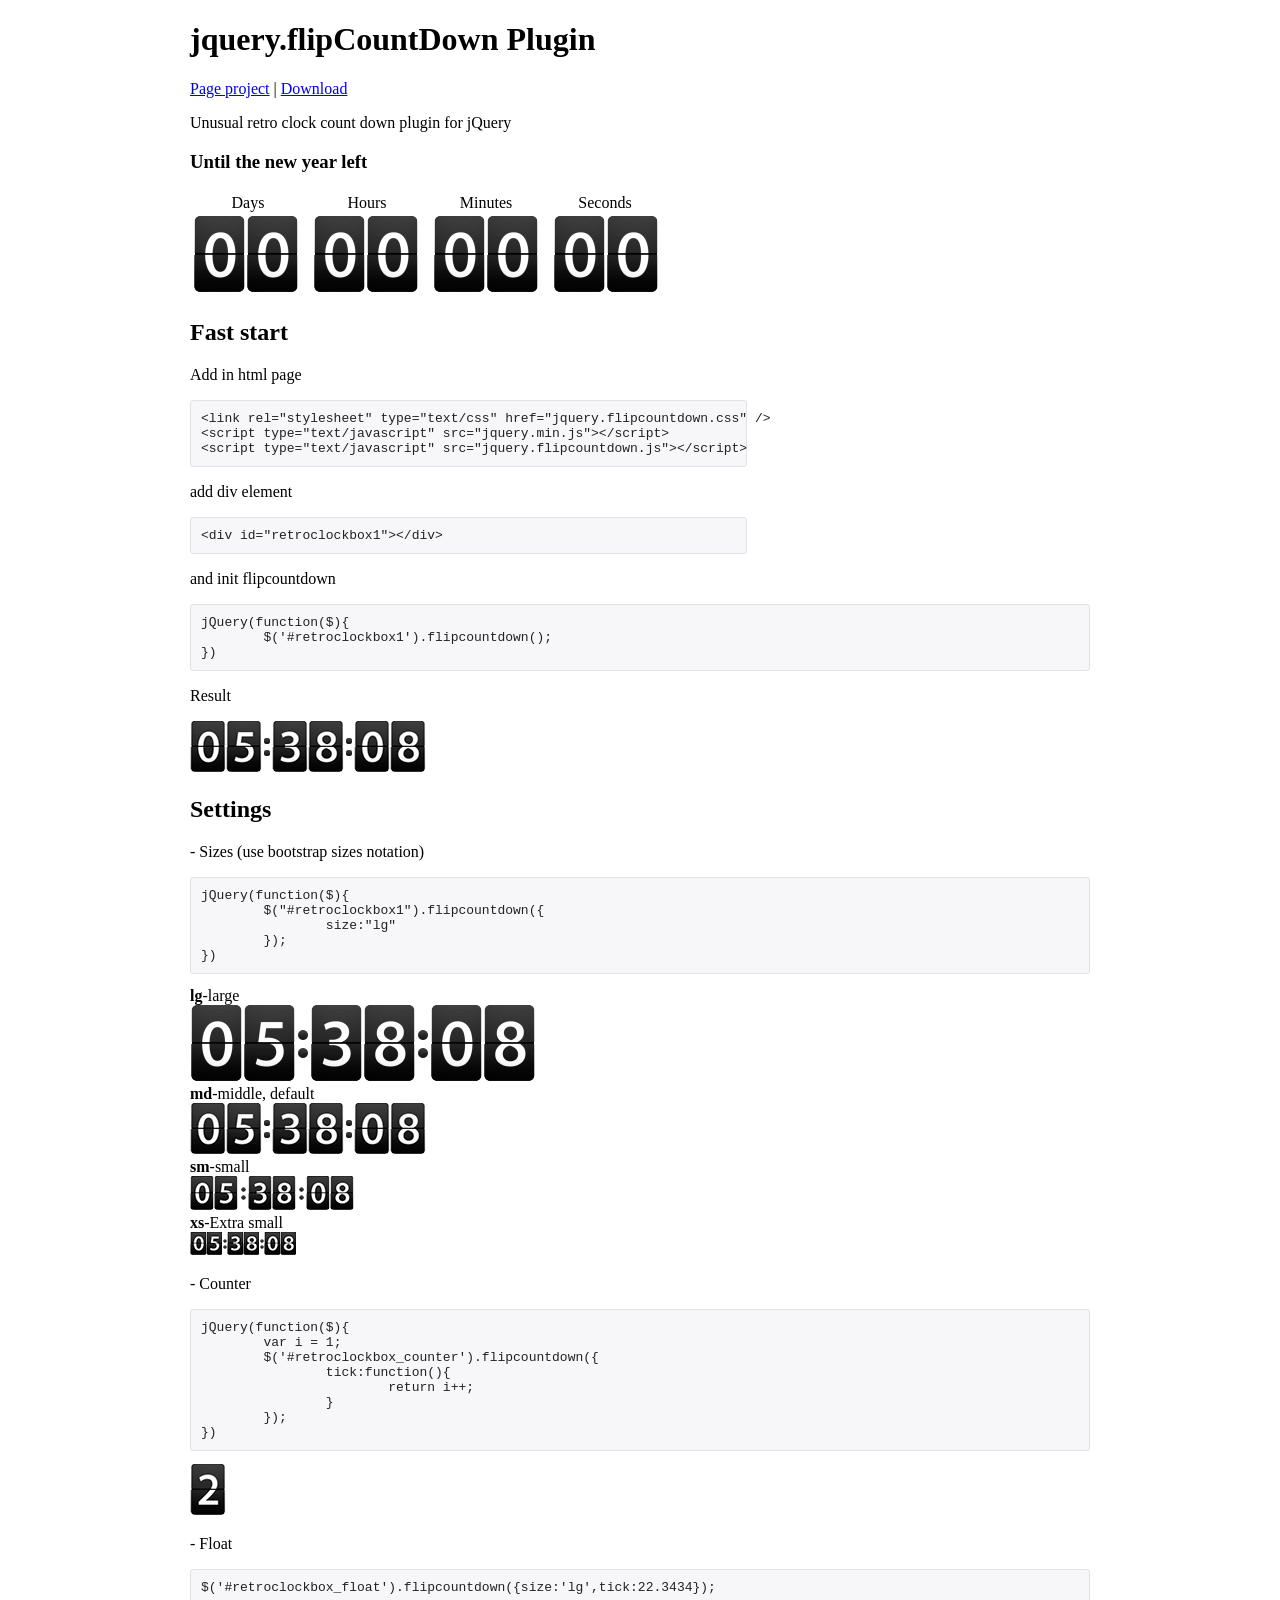
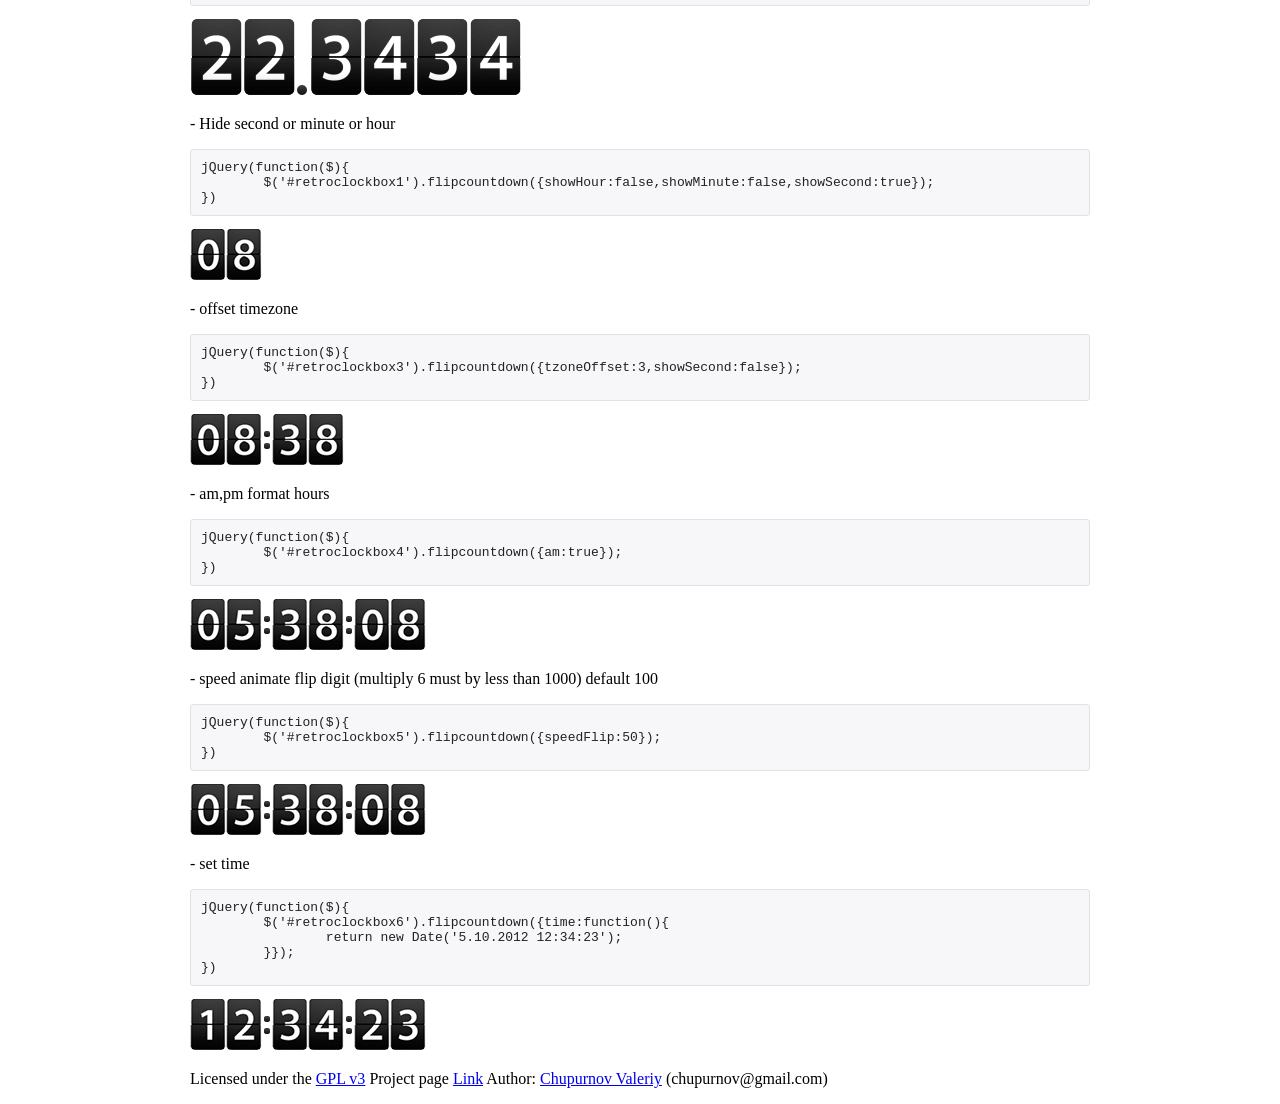
<file: Public/flipcountdown/index.html>
<!doctype html>
<html xmlns="http://www.w3.org/1999/xhtml" xml:lang="en" lang="en">
<head>
<!--<base href="" /><!-- -->
<meta http-equiv="content-type" content="text/html; charset=utf-8"/>
<title>jquery.flipCountDown Demo Flip Count Down Retro Clock </title>
<meta name="description" content="retro flip clock plugin for jQuery.">
<meta name="keywords" content="Плагин jQuery, retro часы, flip часы,jQuery, plugin, count down">
<meta name="viewport" content="width=device-width,initial-scale=1">
<!--<script src="https://ajax.googleapis.com/ajax/libs/jquery/1.8/jquery.min.js"></script>-->
<script type="text/javascript" src="jquery.min.js"></script>
<script type="text/javascript" src="jquery.flipcountdown.js"></script>
<link rel="stylesheet" type="text/css" href="jquery.flipcountdown.css" />
<script>
jQuery(function($){
	var i = 1000;
	$('#retroclockbox1').flipcountdown();
	var i = 1;
	$('#retroclockbox_counter').flipcountdown({
		tick:function(){
			return i++;
		}
	});
	$('#retroclockbox2').flipcountdown({showHour:false,showMinute:false,showSecond:true});
	$('#retroclockbox3').flipcountdown({tzoneOffset:3,showSecond:false});
	$('#retroclockbox4').flipcountdown({am:true});
	$('#retroclockbox5').flipcountdown({speedFlip:50});
	$('#retroclockbox6').flipcountdown({tick:function(){
		return new Date('5/10/2012 12:34:23');
	}});
})
</script>
</head>
<body>
<div id="main">
	<header>
		<h1>jquery.flipCountDown Plugin</h1>
		<p><a href="http://xdsoft.net/jqplugins/flipcountdown/">Page project</a>&nbsp;|&nbsp;<a href="https://github.com/xdan/flipcountdown/archive/master.zip">Download</a></p>
		<p>Unusual retro clock count down plugin for jQuery</p>
	</header>
	<h3>Until the new year left</h3>
	<table style="border:0px;">
		<tr>
			<td style="width:110px;text-align:center;">Days</td>
			<td style="width:120px;text-align:center;">Hours</td>
			<td style="width:110px;text-align:center;">Minutes</td>
			<td style="width:120px;text-align:center;">Seconds</td>
		</tr>
		<tr>
			<td colspan="4"><span id="new_year"></span></td>
		</tr>
	</table>
	
	
	<script>
	jQuery(function($){
		//var NY = Math.round((new Date('1/01/2015 00:00:01')).getTime()/1000);
		$('#new_year').flipcountdown({
			size:'lg',
			beforeDateTime:'1/01/2015 00:00:01'
			/*tick:function(){
				var nol = function(h){
					return h>9?h:'0'+h;
				}
				var	range  	= NY-Math.round((new Date()).getTime()/1000),
					secday = 86400, sechour = 3600,
					days 	= parseInt(range/secday),
					hours	= parseInt((range%secday)/sechour),
					min		= parseInt(((range%secday)%sechour)/60),
					sec		= ((range%secday)%sechour)%60;
				return nol(days)+' '+nol(hours)+' '+nol(min)+' '+nol(sec);
			}*/
		});
	});
	</script>
	<h2>Fast start</h2>
	<p>Add in html page</p><pre style="width:535px;">
&lt;link rel=&quot;stylesheet&quot; type=&quot;text/css&quot; href=&quot;jquery.flipcountdown.css&quot; /&gt;
&lt;script type=&quot;text/javascript&quot; src=&quot;jquery.min.js&quot;&gt;&lt;/script&gt;
&lt;script type=&quot;text/javascript&quot; src=&quot;jquery.flipcountdown.js&quot;&gt;&lt;/script&gt;</pre>
	<p>add div element</p>
<pre style="width:535px;">&lt;div id=&quot;retroclockbox1&quot;&gt;&lt;/div&gt;</pre>
	<p>and init flipcountdown</p>
	<pre >jQuery(function($){
	$('#retroclockbox1').flipcountdown();
})</pre>
<p>Result</p>
<div id="retroclockbox1"></div>
<h2>Settings</h2>
<p>- Sizes (use bootstrap sizes notation)</p>
<pre >jQuery(function($){
	$(&quot;#retroclockbox1&quot;).flipcountdown({
		size:&quot;lg&quot;
	});
})</pre>
<div><strong>lg</strong>-large</div>
<div id="retroclockbox_lg"></div>
<div><strong>md</strong>-middle, default</div>
<div id="retroclockbox_md"></div>
<div><strong>sm</strong>-small</div>
<div id="retroclockbox_sm"></div>
<div><strong>xs</strong>-Extra small</div>
<div id="retroclockbox_xs"></div>
<script>
jQuery(function($){
	$('#retroclockbox_lg').flipcountdown({size:'lg'});
	$('#retroclockbox_md').flipcountdown({size:'md'});
	$('#retroclockbox_sm').flipcountdown({size:'sm'});
	$('#retroclockbox_xs').flipcountdown({size:'xs'});
})
</script>

<p>- Counter</p>
<pre>jQuery(function($){
	var i = 1;
	$(&#39;#retroclockbox_counter&#39;).flipcountdown({
		tick:function(){
			return i++;
		}
	});
})</pre>
<div id="retroclockbox_counter"></div>

<p>- Float</p>
<pre>$('#retroclockbox_float').flipcountdown({size:'lg',tick:22.3434});</pre>
<div id="retroclockbox_float"></div>
<script>
jQuery(function($){
	$('#retroclockbox_float').flipcountdown({size:'lg',tick:22.3434});
});
</script>
<p>- Hide second or minute or hour</p>
<pre >jQuery(function($){
	$('#retroclockbox1').flipcountdown({showHour:false,showMinute:false,showSecond:true});
})</pre>
<div id="retroclockbox2"></div>
<p>- offset timezone</p>
<pre >jQuery(function($){
	$('#retroclockbox3').flipcountdown({tzoneOffset:3,showSecond:false});
})</pre>
<div id="retroclockbox3"></div>
<p>- am,pm format hours</p>
<pre >jQuery(function($){
	$('#retroclockbox4').flipcountdown({am:true});
})</pre>
<div id="retroclockbox4"></div>
<p>- speed animate flip digit (multiply 6 must by less than 1000) default 100</p>
<pre >jQuery(function($){
	$('#retroclockbox5').flipcountdown({speedFlip:50});
})</pre>
<div id="retroclockbox5"></div>
<p>- set time</p>
<pre >jQuery(function($){
	$('#retroclockbox6').flipcountdown({time:function(){
		return new Date('5.10.2012 12:34:23');
	}});
})</pre>
<div id="retroclockbox6"></div>
<footer>
	<p>Licensed under the <a href="http://www.gnu.org/licenses/gpl.html">GPL v3</a> Project page <a href="http://xdsoft.net/jqplugins/flipCountDown/">Link</a> 
	Author: <a href="http://xdsoft.net/contacts.html">Chupurnov Valeriy</a> (chupurnov@gmail.com)</p>
</footer>
<style>
body{margin:0px; padding:0px;}
#main{margin:0px auto; padding:0px; width:900px;position:relative;}
pre{
	background:#F7F7F9;padding:10px;
	border: 1px solid #E1E1E8;
	border-radius: 3px;
	color: #222222;
}
#langbox{
	position:absolute;
	top:10px;
	right:10px;
}
</style>
</div>
</body>
</html>
</file>
